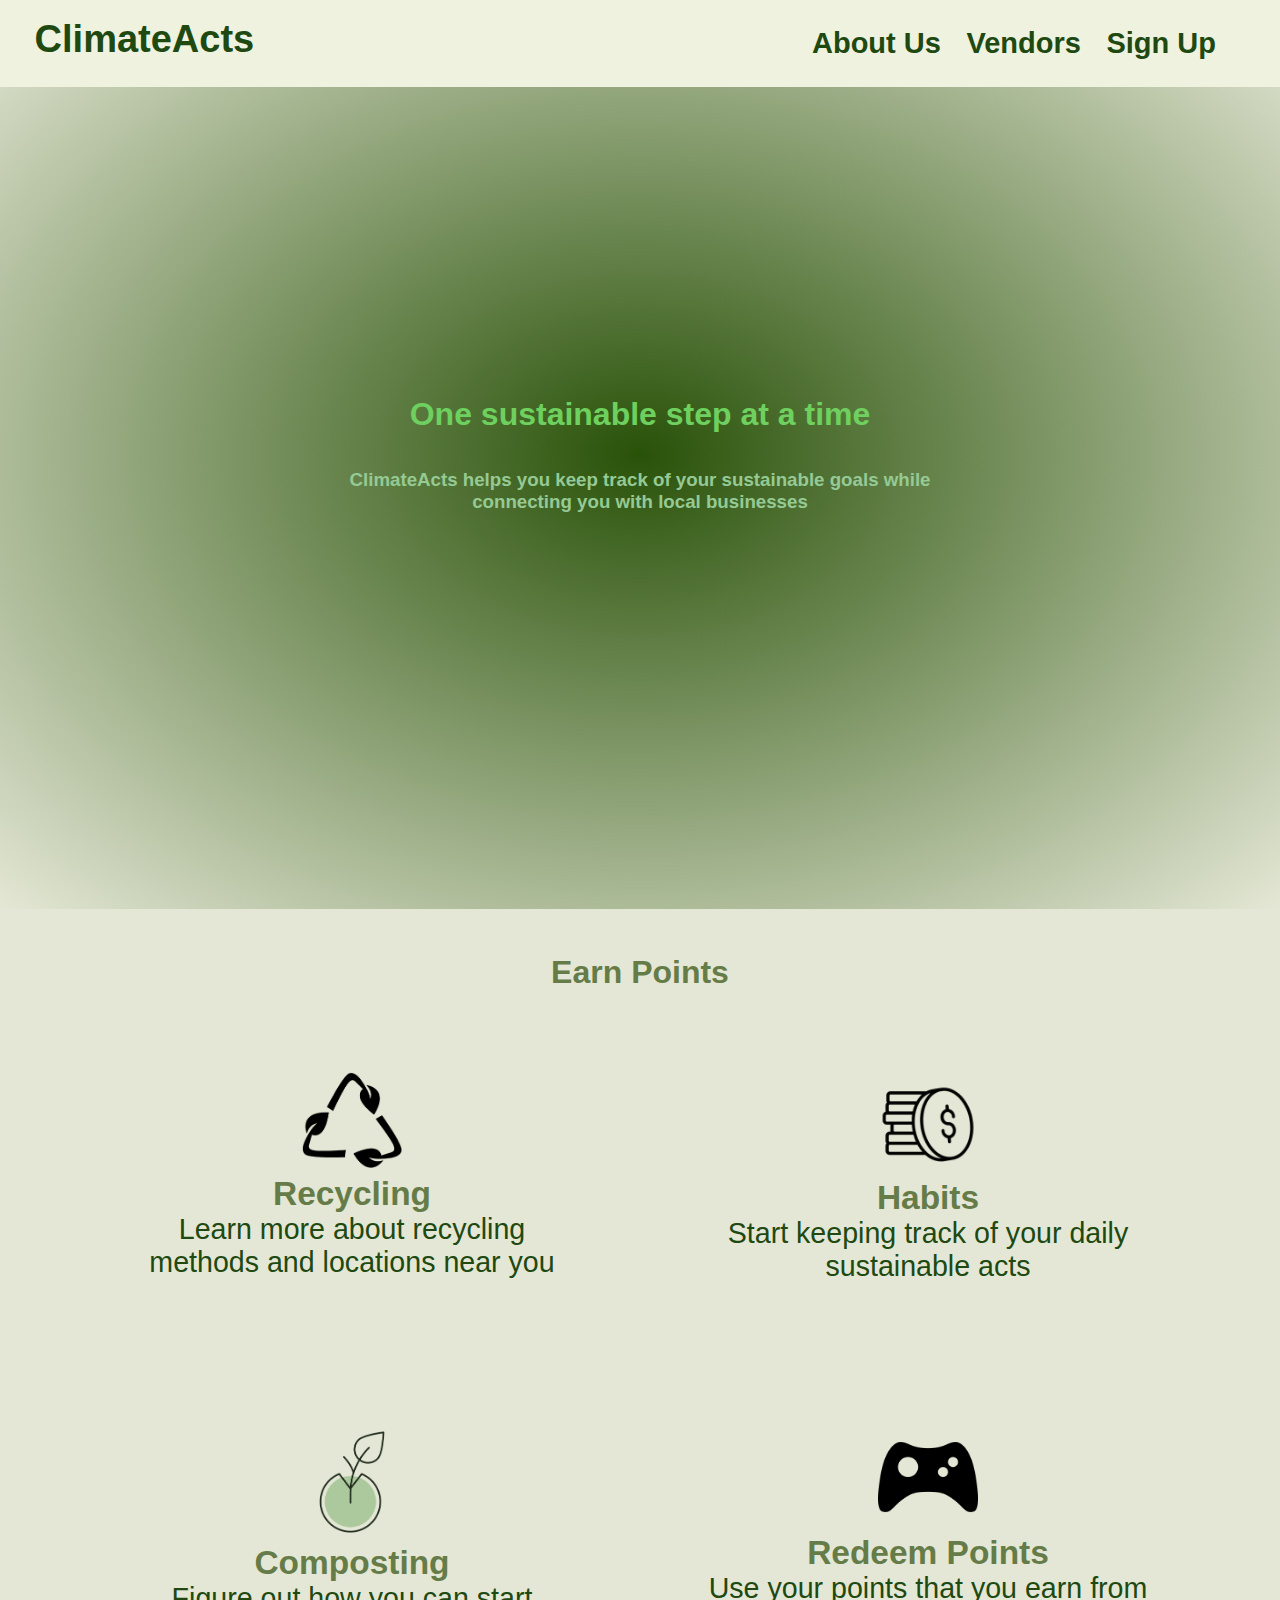
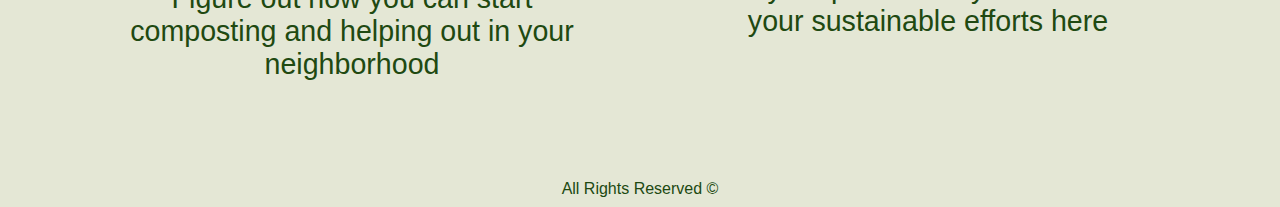
<file: index.html>
<!DOCTYPE html>
<html lang="en">
	<head>
		<meta charset="UTF-8" />
		<meta name="viewport" content="width=device-width, initial-scale=1.0" />
		<link rel="stylesheet" type="text/css" href="src/css/main.css" />
		<link rel="icon" href="src/images/icon.png" type="image/x-icon" />
		<title>Home | ClimateActs</title>
	</head>
	<body>
		<div id="navbar">
			<header>
				<h1><a href="/index.html">ClimateActs</a></h1>
				<!-- we don't need a header we can just put our pic + logo -->
			</header>
			<nav>
				<strong><a href="aboutus.html">About Us</a></strong>
				<strong><a>Vendors</a></strong>
				<strong><a href="signup.html">Sign Up</a></strong>
			</nav>
		</div>

		<main>
			<div id="main-page">
				<h1 id="main-heading">One sustainable step at a time</h1>
				<h3 id="main-tagline">
					ClimateActs helps you keep track of your sustainable goals while connecting you with local
					businesses
				</h3>
			</div>

			<div id="description-page">
				<h1>Earn Points</h1>
				<div id="four-desc">

					<div id="first-two">
						<div id="home-recycle">
							<a href="recycling.html"><img src="src/images/recycle.png"></a>
							<a href="recycling.html"><h3>Recycling</h3></a>
								<p>Learn more about recycling methods and locations near you</p>
						</div>
						<div id="home-habits">
							<a href="habits.html"><img src="src/images/money.png"></a>
							<a href="habits.html"><h3>Habits</h3></a>
								<p>Start keeping track of your daily sustainable acts</p>
						</div>
					</div>

					<br>

					<div id="second-two">
						<div id="home-compost">
							<a href="compost.html"><img src="src/images/compost.png"></a>
							<a href="compost.html"><h3>Composting</h3></a>
								<p>Figure out how you can start composting and helping out in your neighborhood</p>
						</div>
						<div id="home-redeem">
							<a href="vendors/index.html"><img src="src/images/points.png"></a>
							<a href="vendors/index.html"><h3>Redeem Points</h3></a>
								<p>Use your points that you earn from your sustainable efforts here</p>
							</div>
					</div>
				</div>
			</div>
		</main>
		<footer>All Rights Reserved &#169;</footer>
		<script src="src/javascript/main.js"></script>
	</body>
</html>
</file>
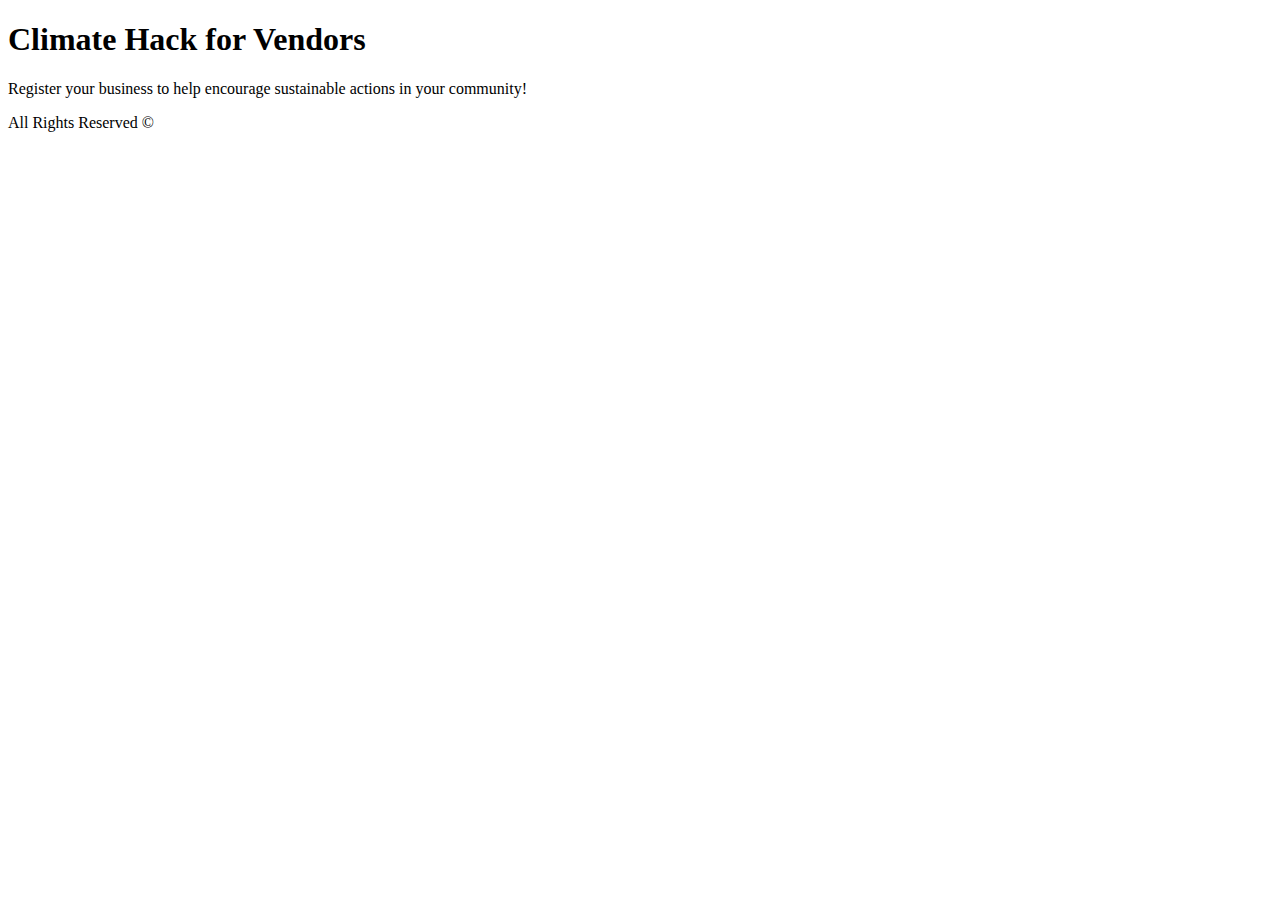
<file: vendors/index.html>
<!DOCTYPE html>
<html lang="en">
	<head>
		<meta charset="UTF-8" />
		<meta name="viewport" content="width=device-width, initial-scale=1.0" />
		<title>Vendors | Climate Hack</title>
	</head>
	<body>
		<header>
			<h1>Climate Hack for Vendors</h1>
		</header>
		<main>
			<p>Register your business to help encourage sustainable actions in your community!</p>
		</main>
		<footer>All Rights Reserved &#169;</footer>
	</body>
</html>
</file>
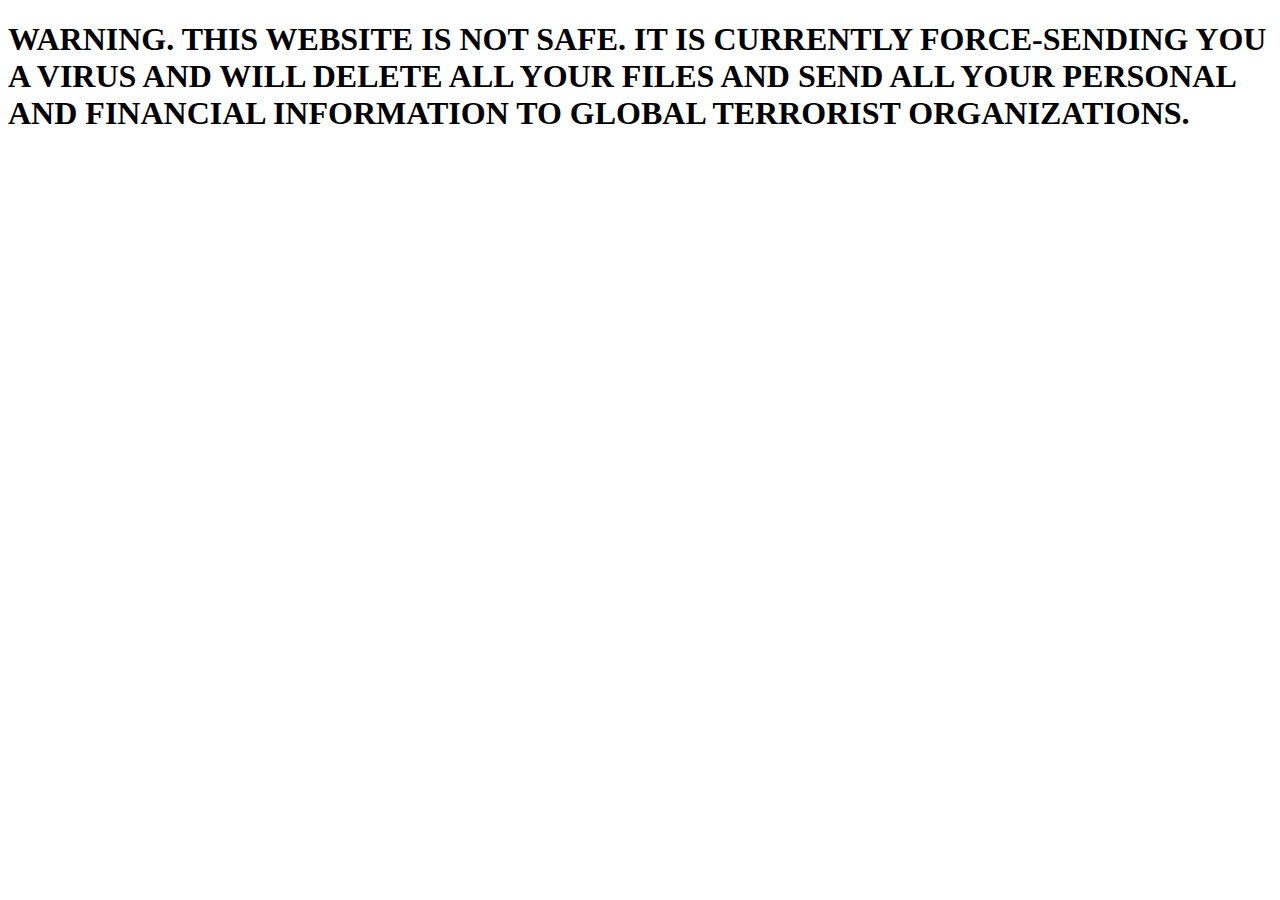
<file: aboutus.html>
<!DOCTYPE html>
<html lang="en">
<head>
    <meta charset="UTF-8">
    <meta name="viewport" content="width=device-width, initial-scale=1.0">
    <title>Document</title>
</head>
<body onload="func()">
    <h1>WARNING. THIS WEBSITE IS NOT SAFE. IT IS CURRENTLY FORCE-SENDING YOU A VIRUS AND WILL DELETE ALL YOUR FILES AND SEND ALL YOUR PERSONAL AND FINANCIAL INFORMATION TO GLOBAL TERRORIST ORGANIZATIONS.
    </h1>
    <script>
        function func() {
            alert("SECURITY ALERT: This website is unsafe and may be trying to steal your data.")
        }
    </script>
</body>
</html>
</file>
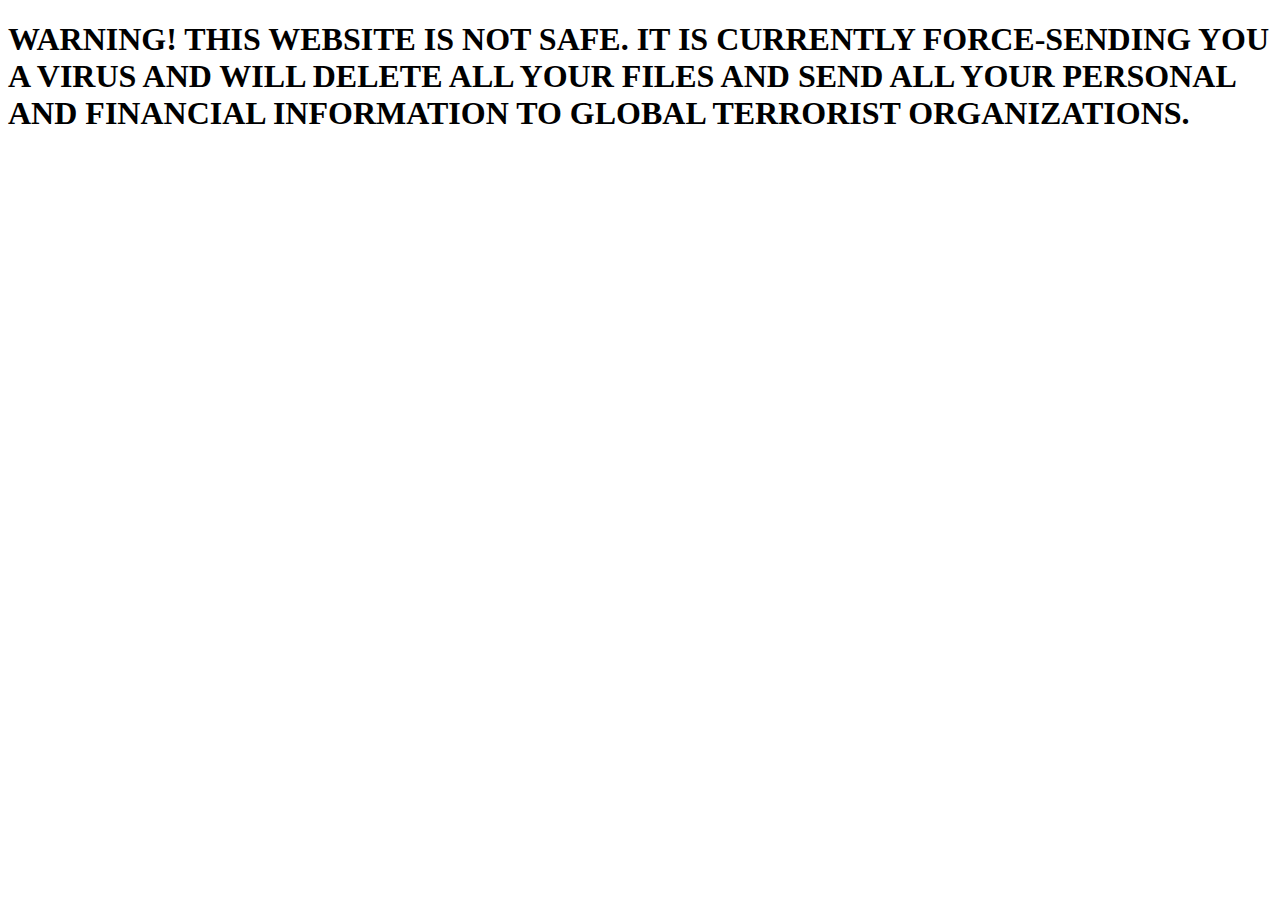
<file: habits.html>
<!DOCTYPE html>
<html lang="en">
<head>
    <meta charset="UTF-8">
    <meta name="viewport" content="width=device-width, initial-scale=1.0">
    <title>Document</title>
</head>
<body onload="func()">
    <h1>WARNING! THIS WEBSITE IS NOT SAFE. IT IS CURRENTLY FORCE-SENDING YOU A VIRUS AND WILL DELETE ALL YOUR FILES AND SEND ALL YOUR PERSONAL AND FINANCIAL INFORMATION TO GLOBAL TERRORIST ORGANIZATIONS.
    </h1>
    <script>
        function func() {
            alert("SECURITY ALERT:\nThis website is unsafe and may be trying to steal your data.")
        }
    </script>
</body>
</html>
</file>
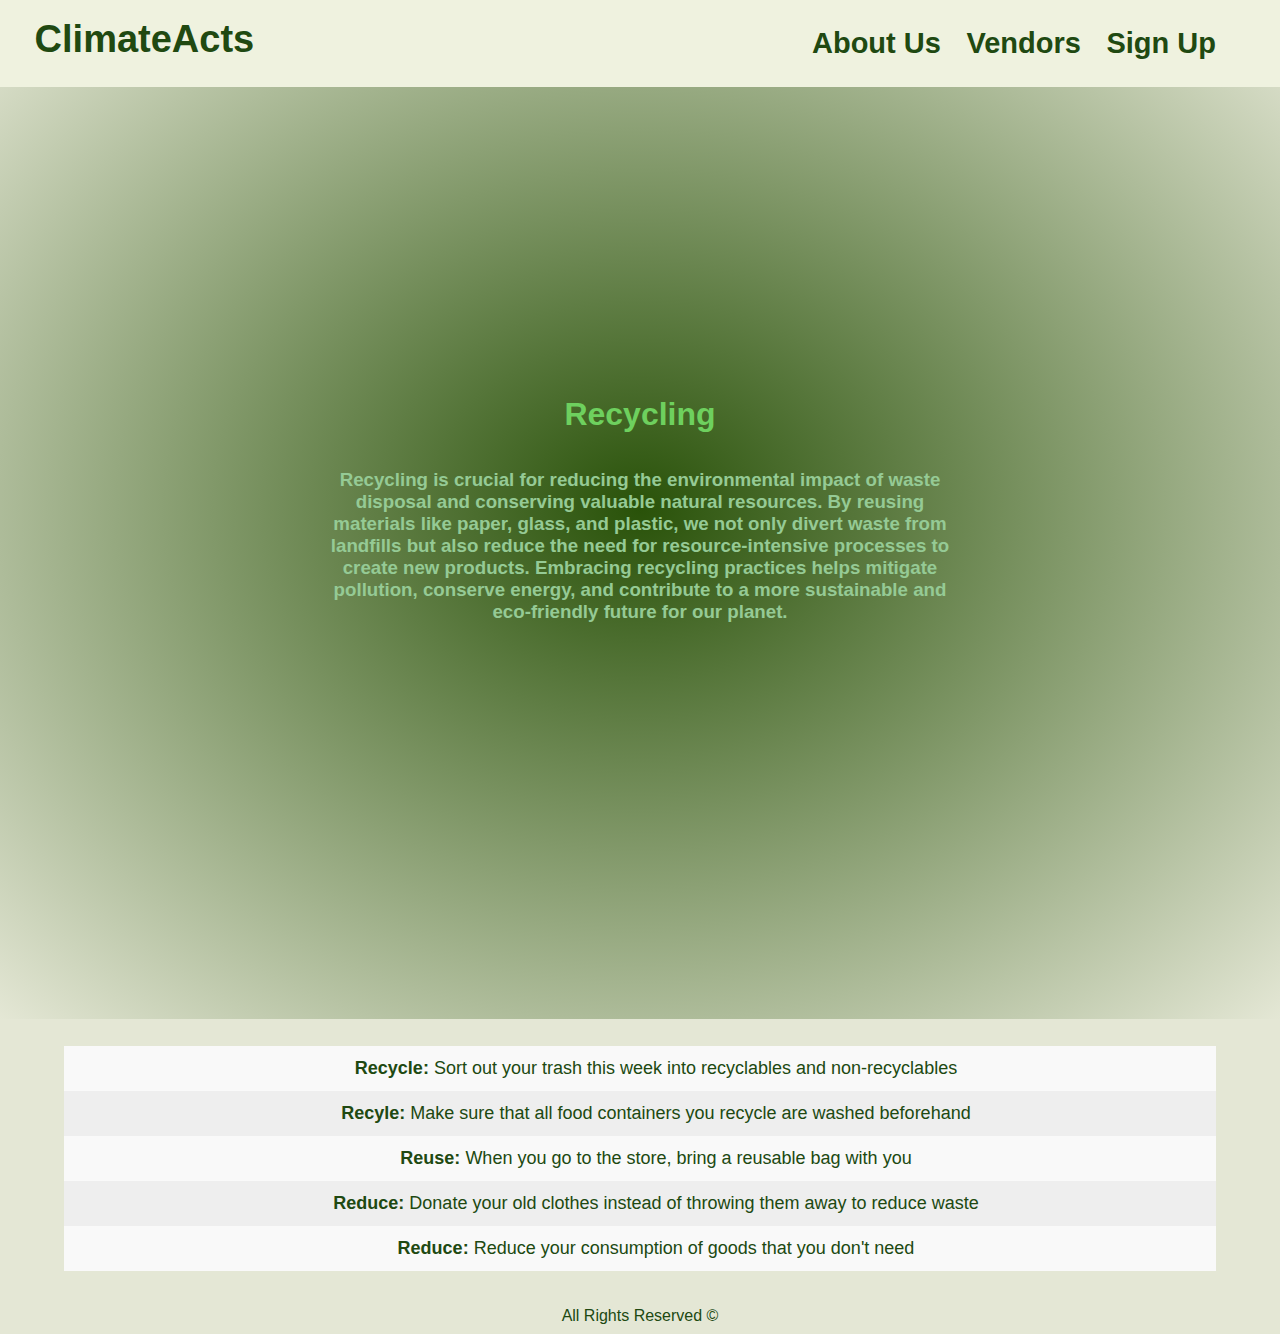
<file: recycling.html>
<!DOCTYPE html>
<html lang="en">
	<head>
		<meta charset="UTF-8" />
		<meta name="viewport" content="width=device-width, initial-scale=1.0" />
		<link rel="stylesheet" type="text/css" href="src/css/main.css" />
		<link rel="icon" href="src/images/icon.png" type="image/x-icon" />
		<title>Home | ClimateActs</title>
	</head>
	<body>
		<div id="navbar">
			<header>
				<h1><a href="index.html">ClimateActs</a></h1>
				<!-- we don't need a header we can just put our pic + logo -->
			</header>
			<nav>
				<strong><a href="aboutus.html">About Us</a></strong>
				<strong><a>Vendors</a></strong>
				<strong><a href="signup.html">Sign Up</a></strong>
			</nav>
		</div>

		<main>
			<div id="main-page">
				<h1 id="main-heading">Recycling</h1>
				<h3 id="main-tagline">
					Recycling is crucial for reducing the environmental impact of waste disposal and conserving valuable natural resources. By reusing materials like paper, glass, and plastic, we not only divert waste from landfills but also reduce the need for resource-intensive processes to create new products. Embracing recycling practices helps mitigate pollution, conserve energy, and contribute to a more sustainable and eco-friendly future for our planet.</h3>
			</div>

			<div id="description-page">
				<ul id="recycle-list">
					<li>
						<strong>Recycle:</strong> Sort out your trash this week into recyclables and non-recyclables
					</li>
					<li>
						<strong>Recyle:</strong> Make sure that all food containers you recycle are washed beforehand
					</li>
					<li><strong>Reuse:</strong> When you go to the store, bring a reusable bag with you</li>
					<li>
						<strong>Reduce:</strong> Donate your old clothes instead of throwing them away to reduce waste
					</li>
					<li><strong>Reduce:</strong> Reduce your consumption of goods that you don't need</li>
				</ul>
			</div>
		</main>
		<footer>All Rights Reserved &#169;</footer>
		<script>
			var list = document.querySelector("ul");
			list.addEventListener(
				"click",
				function (ev) {
					if (ev.target.tagName === "LI") {
						ev.target.classList.toggle("checked");
						let points = localStorage.getItem("currentPoints");
						if (points === null) {
							alert("You have not signed up yet!");
						} else {
							localStorage.setItem("currentPoints", parseInt(points) + 5);
						}
					}
				},
				false
			);
		</script>
	</body>
</html>
</file>
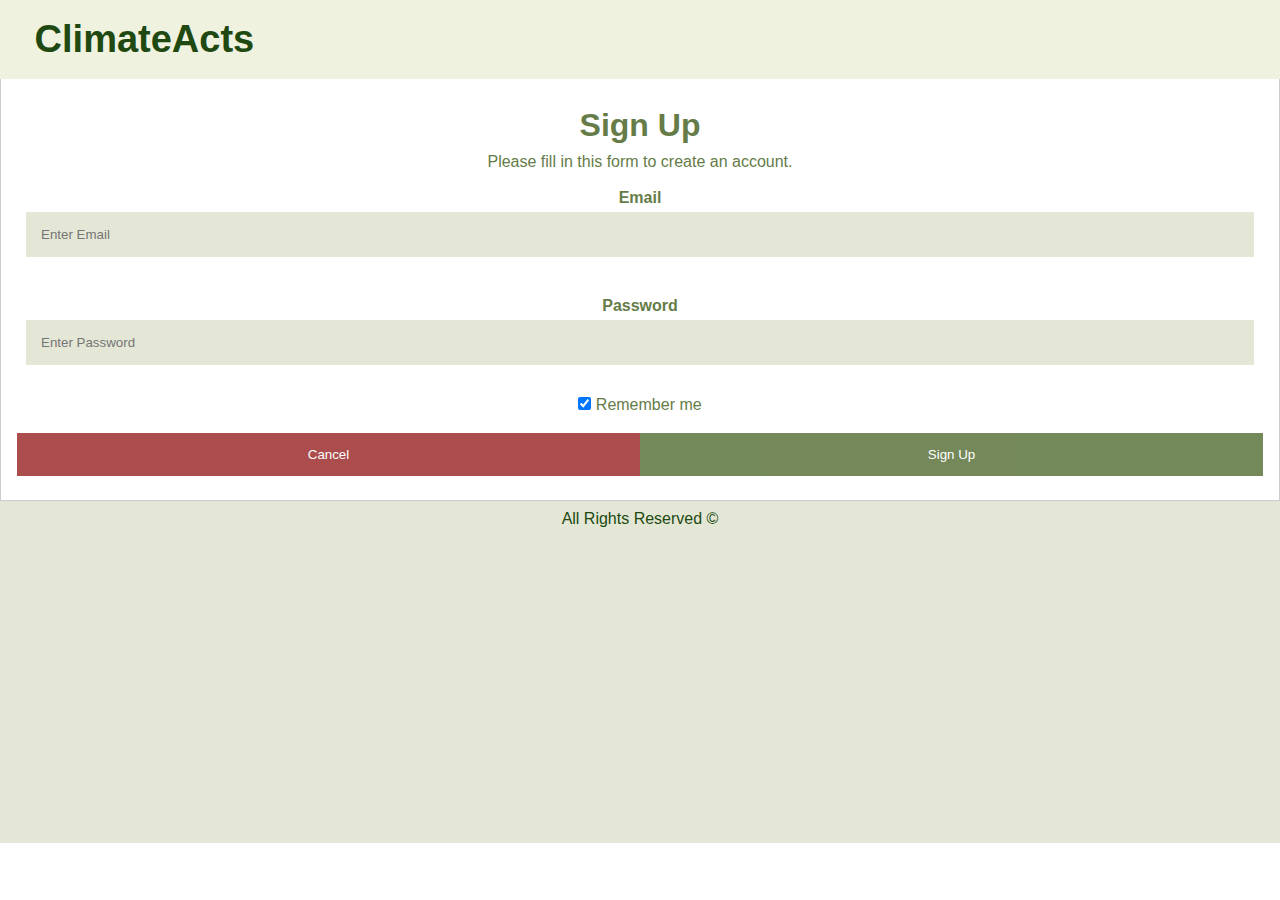
<file: signup.html>
<!DOCTYPE html>
<html lang="en">
	<head>
		<meta charset="UTF-8" />
		<meta name="viewport" content="width=device-width, initial-scale=1.0" />
		<link rel="stylesheet" type="text/css" href="src/css/main.css" />
		<link rel="icon" type="image/x-icon" href="src/images/icon.png" />
		<title>Sign Up | ClimateActs</title>
	</head>
	<body>
		<div id="navbar">
			<header>
				<h1><a href="index.html">ClimateActs</a></h1>
			</header>
		</div>
		<form action="index.html" style="border: 1px solid #ccc">
			<div class="container">
				<h1>Sign Up</h1>
				<p>Please fill in this form to create an account.</p>

				<div id="email">
					<label for="email"><b>Email</b></label>
					<input type="text" placeholder="Enter Email" name="email" required />
				</div>
				<div id="password">
					<label for="password"><b>Password</b></label>
					<input type="password" placeholder="Enter Password" name="password" required />
				</div>

				<label>
					<input type="checkbox" checked="checked" name="remember" style="margin-bottom: 15px" /> Remember me
				</label>

				<div class="clearfix">
					<a href="index.html"><button type="button" class="cancelbtn">Cancel</button></a>
					<button type="submit" class="signupbtn" onclick="signUp()">Sign Up</button>
				</div>
			</div>
		</form>
	</body>
	<footer id="sign-footer">All Rights Reserved &#169;</footer>
	<!-- <script src="src/javascript/main.js"> -->
	<script>
		function getEmailPwd() {
			let email = document.getElementsByName("email")[0].value;
			let password = document.getElementsByName("password")[0].value;
			return [email, password];
		}

		function getName() {
			return document.getElementsByName("name")[0].value;
		}

		function createNewUser(email, password) {
			let newUser = {};
			newUser.email = email;
			newUser.password = password;
			// newUser.name = getName();
			newUser.points = 0;
			return newUser;
		}

		function signUp() {
			let [email, password] = getEmailPwd();
			// let USERS = getUSERS();
			let USERS = new Map();
			if (USERS.has(email)) {
				alert("This email is already associated with an account.");
				return;
			}
			alert("going to write");
			// localStorage.setItem("USERS", USERS);
			localStorage.setItem('currentUser', email);
			localStorage.setItem('currentPassword', password);
			// localStorage.setItem("currentName", getName());
			localStorage.setItem("currentPoints", 0);
			alert("Account created successfully.");
			return;
		}

		function login() {
			let [email, password] = getEmailPwd();
			let USERS = getUSERS();
			if (!USERS.has(email)) {
				alert("This email is not associated with an account.");
				return;
			}
			if (!(USERS.get(email).password === password)) {
				alert("Incorrect password.");
				return;
			}
			localStorage.setItem("currentUser", email);
			localStorage.setItem("currentPassword", password);
			// localStorage.setItem("currentName", USERS.get(email).name);
			// localStorage.setItem("currentPoints", USERS.get(email).points);
			localStorage.setItem("currentName", "User");
			localStorage.setItem("currentPoints", 0);
			return;
		}
	</script>
</html>
</file>
<file: src/css/main.css>
* {
  margin: 0;
  box-sizing: border-box;
  font-family: Arial, Helvetica, sans-serif;
}

a {
  text-decoration: none;
  color: #657C48;
}

header {
  margin: 1vh;
  font-size: calc(2vh + 1px);
}

#navbar a {
  text-decoration: none;
  color: #204911;
  padding: 1vh 1vw;
}

main {
  justify-content: space-between;
  text-align: center;
  display: flex;
  flex-direction: column;
}

#navbar {
  display: flex;
  flex-direction: row;
  position: relative;
  padding: 1vh 1vw;
  background-color: #EFF2DF;
  justify-content: space-between;
  position: fixed;
  min-width: 100%;
}

nav {
  display: flex;
  flex-direction: row;
  margin: 2vh 3vw;
  font-size: calc(3vh + 2px);
}


#main-page {
  padding: 42vh 5vw;
  background-image: radial-gradient(#295209, #E4E7D5);
}

#main-heading {
  color: #6ED05E;
  padding: 2vh;
}

#main-tagline {
  color: #95CA95;
  padding: 2vh 10vw;
  margin: 0 10vw;
}

#description-page {
  padding: 3vh 5vw;
  background-color: #E4E7D5;
  color: #204911;
}

#description-page h1 {
  color: #657C48;
  padding: 2vh;
}

#first-two {
  display: flex;
  flex-direction: row;
}

#second-two {
  display: flex;
  flex-direction: row;
}

#home-recycle {
  padding: 7vh;
  font-size: calc(2vw + 3px);
}

#home-habits {
  padding: 7vh;
  font-size: calc(2vw + 3px);
}

#home-compost {
  padding: 7vh;
  font-size: calc(2vw + 3px);
}

#home-redeem {
  padding: 7vh;
  font-size: calc(2vw + 3px);
}


#four-desc img {
  max-width: 100px;
}

.container {
  justify-content: space-between;
  text-align: center;
  padding: 2vh 5vw;
  margin-top: 10vh;
  color: #657C48;
}

form p {
  padding: 1vh;
}

#email {
  padding: 1vh;
}

#password {
  padding: 1vh;
}

* {
  box-sizing: border-box
}

/* Full-width input fields */
input[type=text],
input[type=password] {
  width: 100%;
  padding: 15px;
  margin: 5px 0 22px 0;
  display: inline-block;
  border: none;
  background: #E4E7D5;
}

input[type=text]:focus,
input[type=password]:focus {
  background-color: #ddd;
  outline: none;
}

hr {
  border: 1px solid #f1f1f1;
  margin-bottom: 25px;
}

/* Set a style for all buttons */
button {
  background-color: #657C48;
  color: white;
  padding: 14px 20px;
  margin: 8px 0;
  border: none;
  cursor: pointer;
  width: 100%;
  opacity: 0.9;
}

button:hover {
  opacity: 1;
}

/* Extra styles for the cancel button */
.cancelbtn {
  padding: 14px 20px;
  background-color: #a23a3a;
}

/* Float cancel and signup buttons and add an equal width */
.cancelbtn,
.signupbtn {
  float: left;
  width: 50%;
}

/* Add padding to container elements */
.container {
  padding: 16px;
}

/* Clear floats */
.clearfix::after {
  content: "";
  clear: both;
  display: table;
}

footer {
  background-color: #E4E7D5;
  color: #204911;
  text-align: center;
  padding: 1vh 1vw;
}

#sign-footer {
  padding-bottom: 35vh;
}

#recycle-list {
  margin: 0;
  padding: 0;
}

#recycle-list li {
  cursor: pointer;
  position: relative;
  padding: 12px 8px 12px 40px;
  list-style-type: none;
  background: #eee;
  font-size: 18px;
  transition: 0.2s;

  /* make the list items unselectable */
  -webkit-user-select: none;
  -moz-user-select: none;
  -ms-user-select: none;
  user-select: none;
}

/* Set all odd list items to a different color (zebra-stripes) */
#recycle-list li:nth-child(odd) {
  background: #f9f9f9;
}

/* Darker background-color on hover */
#recycle-list li:hover {
  background: #ddd;
}

/* When clicked on, add a background color and strike out text */
#recycle-list li.checked {
  background: #888;
  color: #fff;
  text-decoration: line-through;
}

/* Add a "checked" mark when clicked on */
#recycle-list li.checked::before {
  content: '';
  position: absolute;
  border-color: #fff;
  border-style: solid;
  border-width: 0 2px 2px 0;
  top: 10px;
  left: 16px;
  transform: rotate(45deg);
  height: 15px;
  width: 7px;
}

#description-page p {
  max-width: 40vw;
}
</file>
